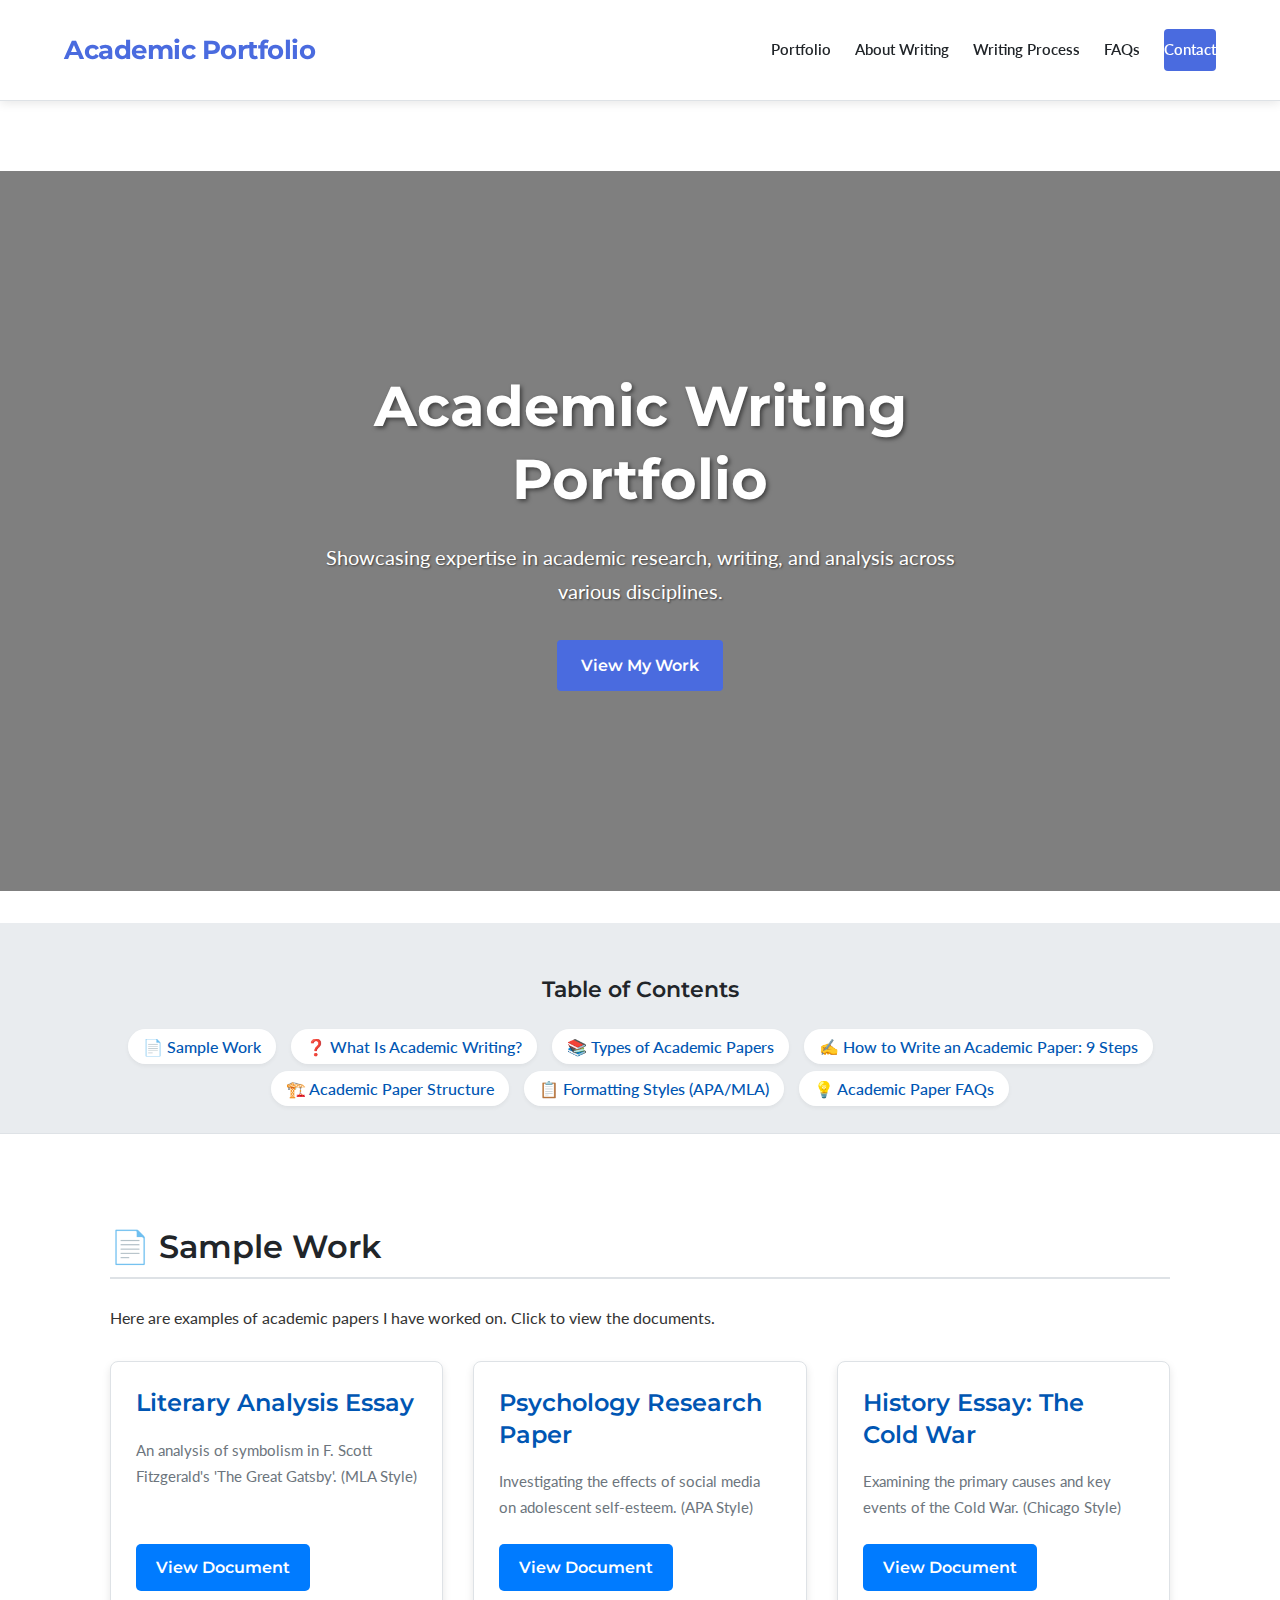
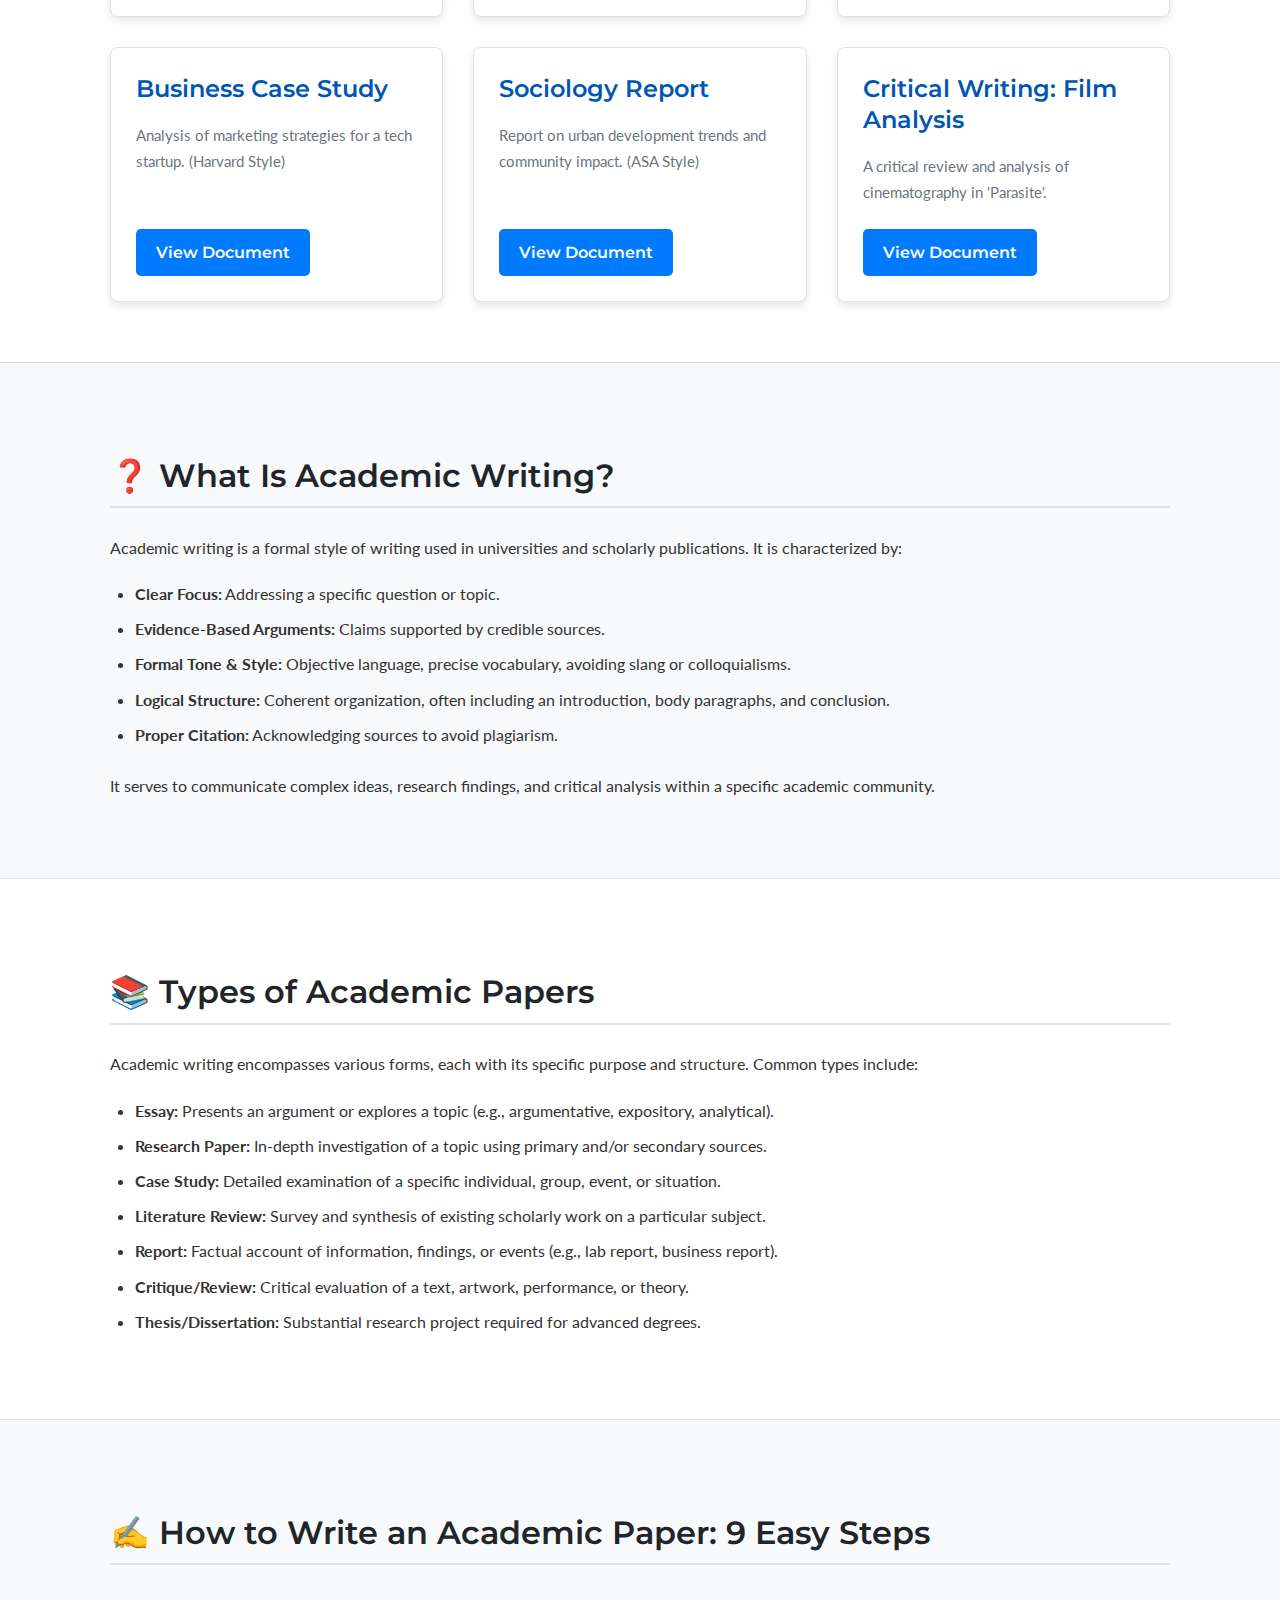
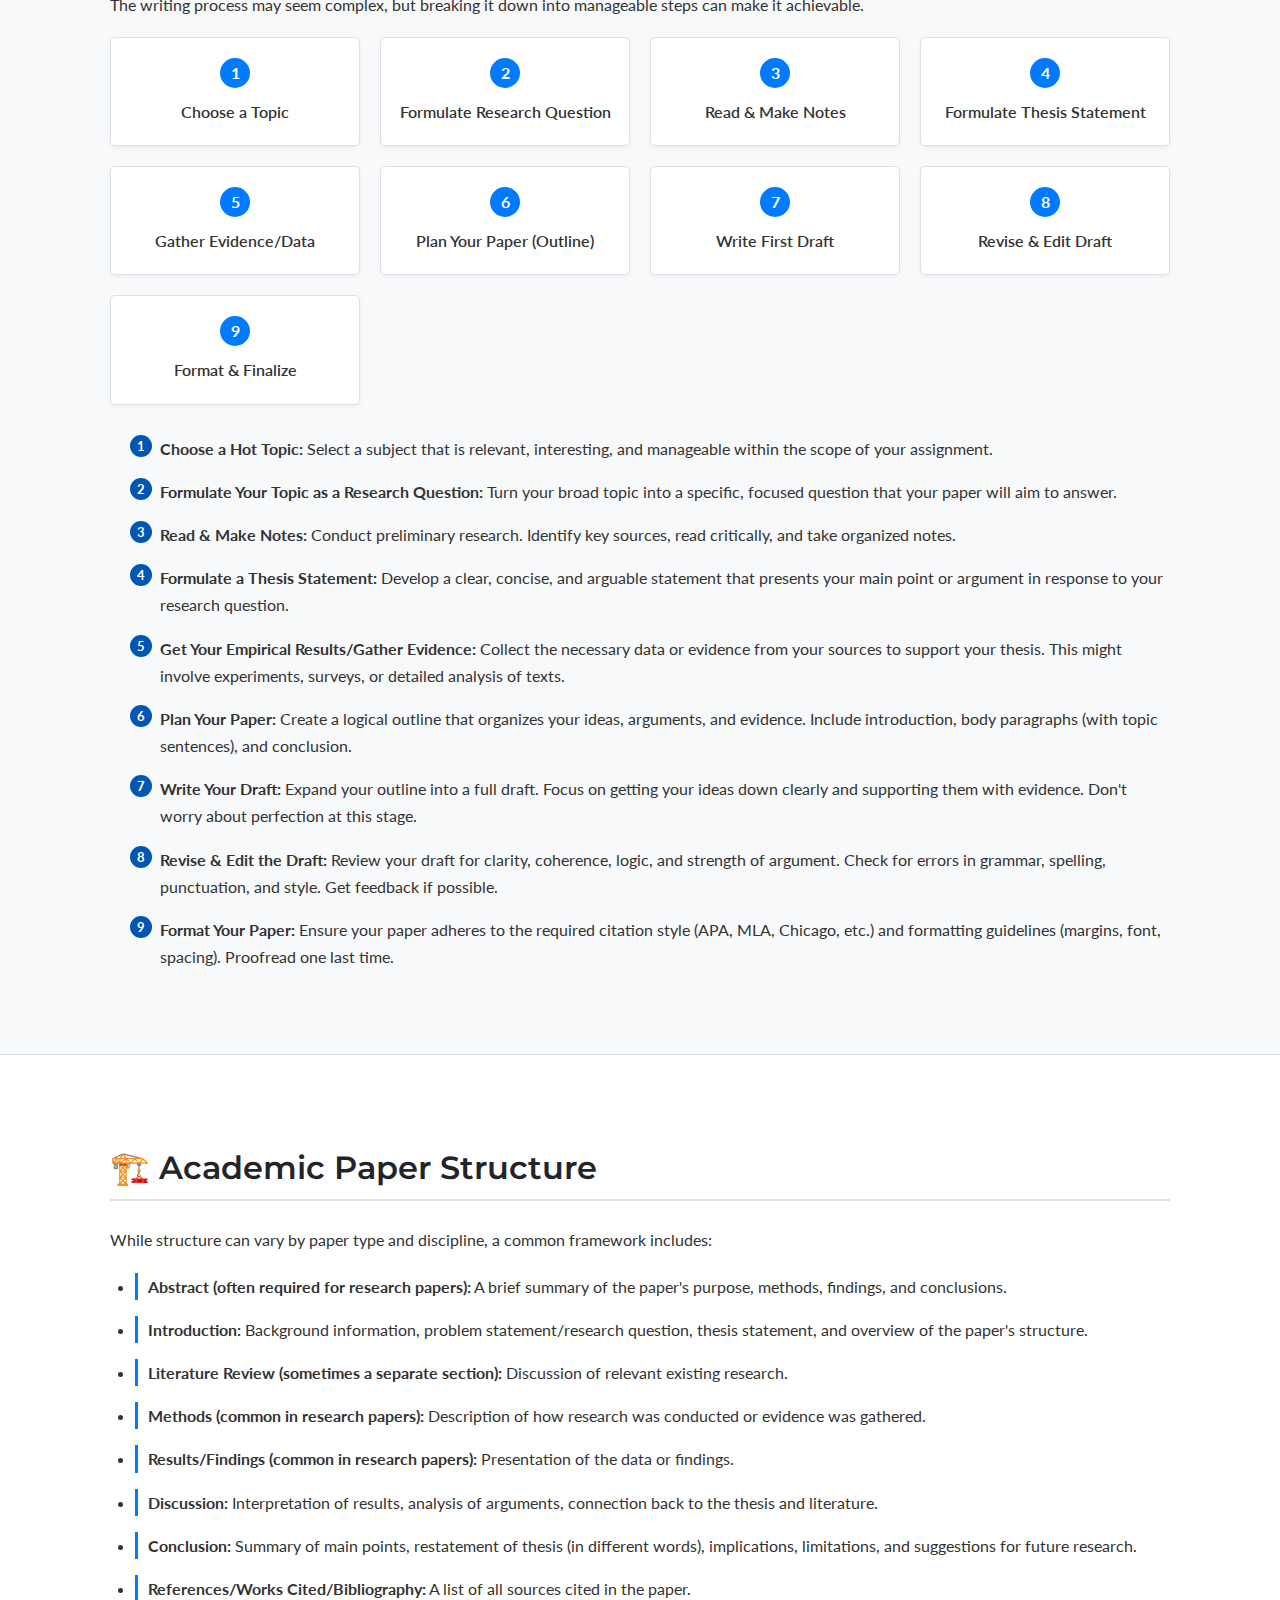
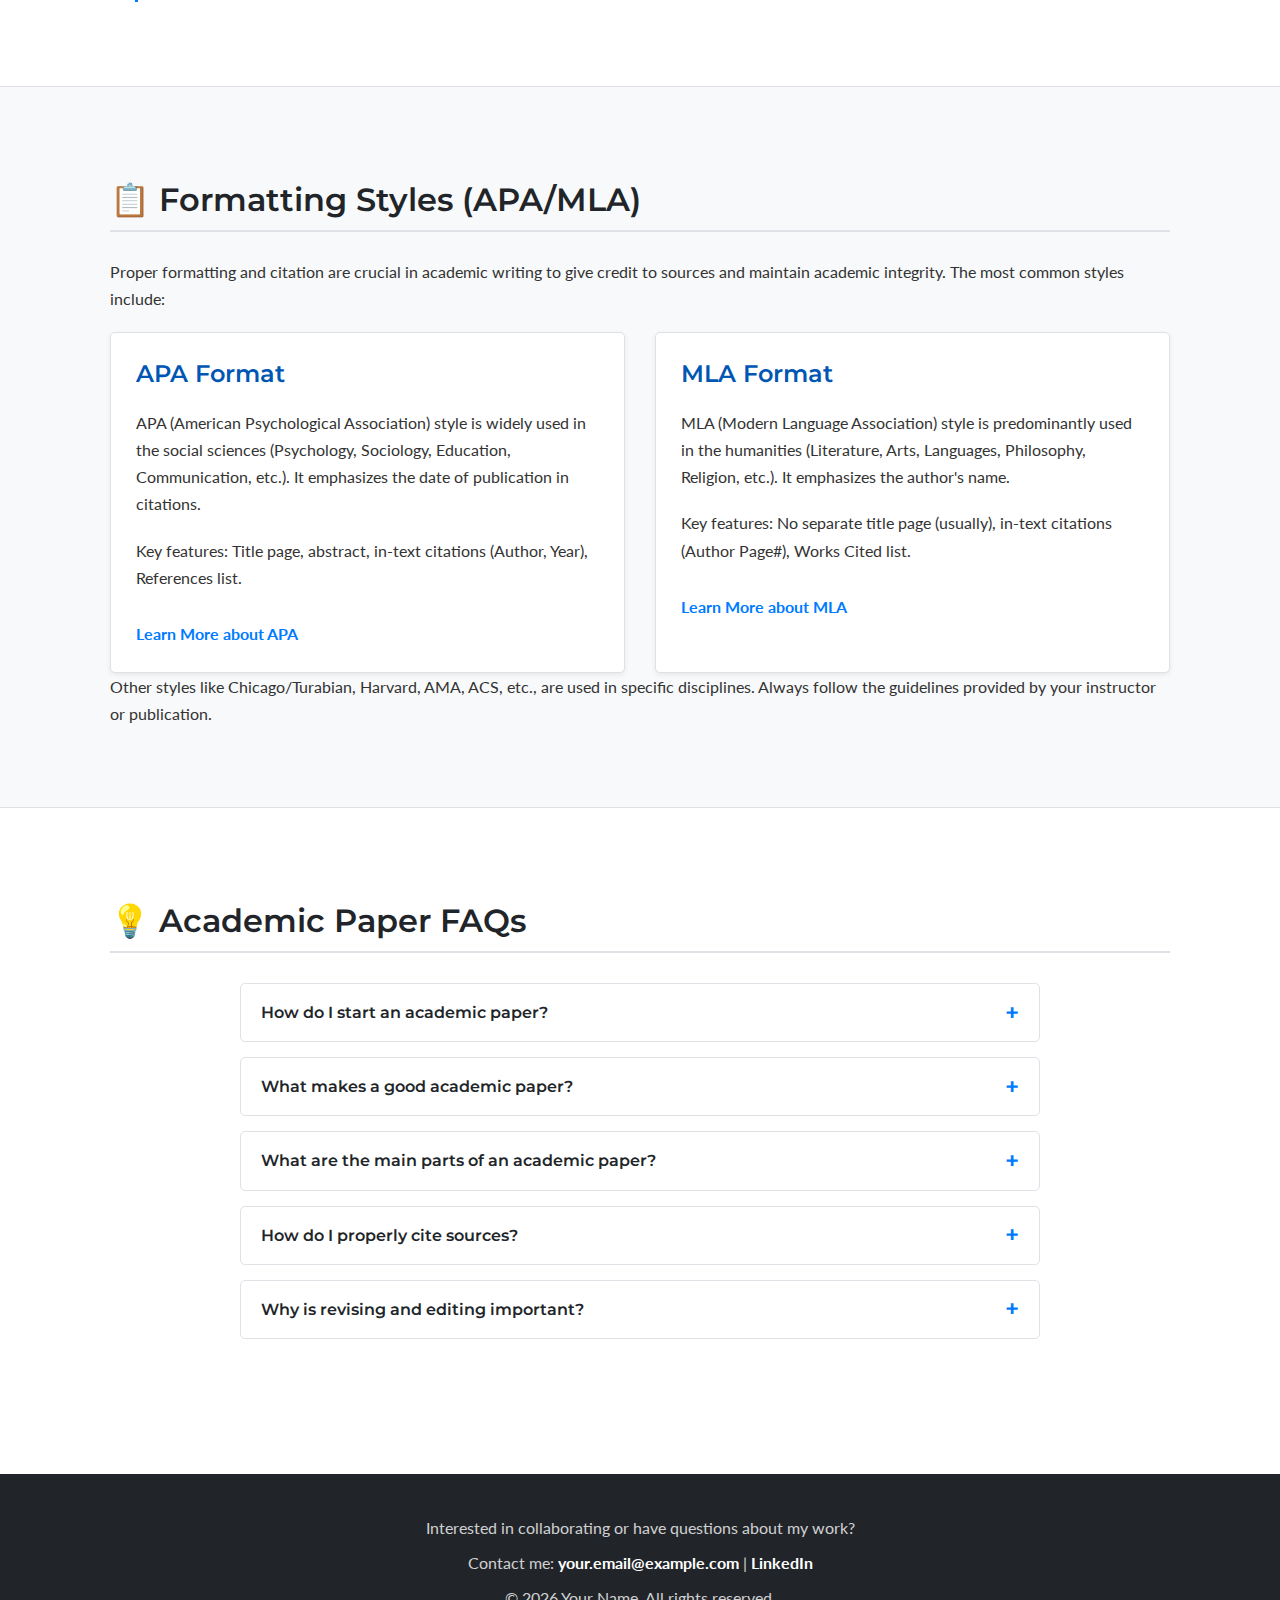
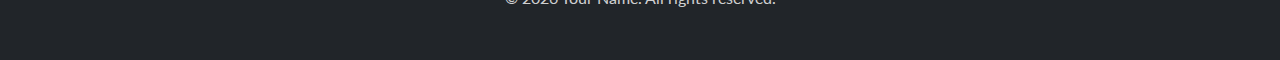
<file: index.html>
<!DOCTYPE html>
<html lang="en">
<head>
    <meta charset="UTF-8">
    <meta name="viewport" content="width=device-width, initial-scale=1.0">
    <title>My Academic Writing Portfolio</title>
    <!-- Google Fonts -->
    <link rel="preconnect" href="https://fonts.googleapis.com">
    <link rel="preconnect" href="https://fonts.gstatic.com" crossorigin>
    <link href="https://fonts.googleapis.com/css2?family=Lato:wght@300;400;700&family=Montserrat:wght@400;600;700&display=swap" rel="stylesheet">
    <!-- Custom CSS -->
    <link rel="stylesheet" href="style.css">
    <style>
        /* Header Styles */
        .site-header {
            background-color: white;
            box-shadow: 0 2px 10px rgba(0, 0, 0, 0.1);
            position: sticky;
            top: 0;
            z-index: 1000;
            padding: 1.25rem 0;
        }
        
        .header-wrapper {
            display: flex;
            justify-content: space-between;
            align-items: center;
            max-width: 1200px;
            margin: 0 auto;
            padding: 0 1.5rem;
        }
        
        .logo-link {
            text-decoration: none;
            display: flex;
            align-items: center;
            padding: 0.5rem 0;
        }
        
        .logo-text {
            font-family: 'Montserrat', sans-serif;
            font-weight: 700;
            font-size: 1.6rem;
            color: #4a6bdf;
            letter-spacing: -0.5px;
        }
        
        .nav-list {
            display: flex;
            list-style: none;
            margin: 0;
            padding: 0;
            gap: 2rem;
        }
        
        .nav-item {
            position: relative;
        }
        
        .nav-link {
            color: #333;
            text-decoration: none;
            font-weight: 600;
            font-size: 1.05rem;
            transition: color 0.3s ease;
            padding: 0.75rem 0;
            position: relative;
            display: inline-block;
        }
        
        .nav-link:after {
            content: '';
            position: absolute;
            width: 0;
            height: 2px;
            bottom: 0;
            left: 0;
            background-color: #4a6bdf;
            transition: width 0.3s ease;
        }
        
        .nav-link:hover {
            color: #4a6bdf;
        }
        
        .nav-link:hover:after {
            width: 100%;
        }
        
        .contact-link {
            background-color: #4a6bdf;
            color: white !important;
            padding: 0.75rem 1.25rem;
            border-radius: 4px;
            transition: all 0.3s ease;
        }
        
        .contact-link:hover {
            background-color: #3a56b5;
            transform: translateY(-2px);
            box-shadow: 0 4px 8px rgba(74, 107, 223, 0.2);
        }
        
        .contact-link:after {
            display: none;
        }
        
        .mobile-menu-toggle {
            display: none;
            background: none;
            border: none;
            cursor: pointer;
            padding: 0.5rem;
        }
        
        .bar {
            display: block;
            width: 25px;
            height: 3px;
            margin: 5px auto;
            background-color: #333;
            transition: all 0.3s ease-in-out;
        }
        
        @media (max-width: 768px) {
            .mobile-menu-toggle {
                display: block;
            }
            
            .main-nav {
                position: fixed;
                top: 80px;
                left: -100%;
                width: 100%;
                background-color: white;
                box-shadow: 0 4px 6px rgba(0, 0, 0, 0.1);
                padding: 1.5rem 0;
                transition: left 0.3s ease;
                z-index: 999;
            }
            
            .main-nav.active {
                left: 0;
            }
            
            .nav-list {
                flex-direction: column;
                align-items: center;
                gap: 1.25rem;
            }
            
            .mobile-menu-toggle.active .bar:nth-child(1) {
                transform: translateY(8px) rotate(45deg);
            }
            
            .mobile-menu-toggle.active .bar:nth-child(2) {
                opacity: 0;
            }
            
            .mobile-menu-toggle.active .bar:nth-child(3) {
                transform: translateY(-8px) rotate(-45deg);
            }
        }
        
        /* Hero Section Styles */
        .hero-section {
            position: relative;
            height: 80vh;
            min-height: 500px;
            display: flex;
            align-items: center;
            color: white;
            background-image: url('https://images.unsplash.com/photo-1507842217343-583bb7270b66?ixlib=rb-1.2.1&auto=format&fit=crop&w=1600&q=80');
            background-size: cover;
            background-position: center;
            text-align: center;
        }
        
        .hero-overlay {
            position: absolute;
            top: 0;
            left: 0;
            width: 100%;
            height: 100%;
            background-color: rgba(0, 0, 0, 0.5);
            z-index: 1;
        }
        
        .hero-section .container {
            position: relative;
            z-index: 2;
        }
        
        .hero-content {
            max-width: 800px;
            margin: 0 auto;
            padding: 2rem;
        }
        
        .hero-section h1 {
            font-size: 3.5rem;
            margin-bottom: 1.5rem;
            text-shadow: 2px 2px 4px rgba(0, 0, 0, 0.5);
        }
        
        .hero-section p {
            font-size: 1.25rem;
            margin-bottom: 2rem;
            text-shadow: 1px 1px 2px rgba(0, 0, 0, 0.5);
        }
        
        .btn-primary {
            display: inline-block;
            background-color: #4a6bdf;
            color: white;
            padding: 0.8rem 1.5rem;
            border-radius: 4px;
            text-decoration: none;
            font-weight: 600;
            transition: background-color 0.3s ease;
        }
        
        .btn-primary:hover {
            background-color: #3a56b5;
        }
        
        @media (max-width: 768px) {
            .hero-section h1 {
                font-size: 2.5rem;
            }
            
            .hero-section p {
                font-size: 1.1rem;
            }
        }
    </style>
</head>
<body>

    <header class="site-header">
        <div class="header-wrapper">
            <div class="logo">
                <a href="#" class="logo-link">
                    <span class="logo-text">Academic Portfolio</span>
                </a>
            </div>
            <button class="mobile-menu-toggle" aria-label="Toggle menu">
                <span class="bar"></span>
                <span class="bar"></span>
                <span class="bar"></span>
            </button>
            <nav class="main-nav">
                <ul class="nav-list">
                    <li class="nav-item"><a href="#portfolio" class="nav-link">Portfolio</a></li>
                    <li class="nav-item"><a href="#what-is" class="nav-link">About Writing</a></li>
                    <li class="nav-item"><a href="#how-to" class="nav-link">Writing Process</a></li>
                    <li class="nav-item"><a href="#faqs" class="nav-link">FAQs</a></li>
                    <li class="nav-item"><a href="#contact" class="nav-link contact-link">Contact</a></li>
                </ul>
            </nav>
        </div>
    </header>

    <main>
        <section id="hero" class="hero-section">
            <div class="hero-overlay"></div>
            <div class="container">
                <div class="hero-content">
                    <h1>Academic Writing Portfolio</h1>
                    <p>Showcasing expertise in academic research, writing, and analysis across various disciplines.</p>
                    <a href="#portfolio" class="btn btn-primary">View My Work</a>
                </div>
            </div>
        </section>

        <!-- Table of Contents -->
        <nav id="toc" class="table-of-contents">
            <div class="container">
                <h2>Table of Contents</h2>
                <ul>
                    <li><a href="#portfolio">📄 Sample Work</a></li>
                    <li><a href="#what-is">❓ What Is Academic Writing?</a></li>
                    <li><a href="#types">📚 Types of Academic Papers</a></li>
                    <li><a href="#how-to">✍️ How to Write an Academic Paper: 9 Steps</a></li>
                    <li><a href="#structure">🏗️ Academic Paper Structure</a></li>
                    <li><a href="#formatting">📋 Formatting Styles (APA/MLA)</a></li>
                    <li><a href="#faqs">💡 Academic Paper FAQs</a></li>
                </ul>
            </div>
        </nav>

        <!-- Portfolio Section -->
        <section id="portfolio" class="portfolio-section content-section">
            <div class="container">
                <h2>📄 Sample Work</h2>
                <p>Here are examples of academic papers I have worked on. Click to view the documents.</p>
                <div class="portfolio-grid">
                    <!-- Add your samples here -->
                    <!-- Sample Item 1 -->
                    <article class="portfolio-item">
                        <h3>Literary Analysis Essay</h3>
                        <p>An analysis of symbolism in F. Scott Fitzgerald's 'The Great Gatsby'. (MLA Style)</p>
                        <a href="https://drive.google.com/drive/folders/1TKyjg5C2Jf8KEhy-nbAXiX5KRUpRdp85?usp=drive_link" target="_blank" rel="noopener noreferrer" class="btn">View Document</a>
                    </article>
                    <!-- Sample Item 2 -->
                    <article class="portfolio-item">
                        <h3>Psychology Research Paper</h3>
                        <p>Investigating the effects of social media on adolescent self-esteem. (APA Style)</p>
                        <a href="https://drive.google.com/drive/folders/1TKyjg5C2Jf8KEhy-nbAXiX5KRUpRdp85?usp=drive_link" target="_blank" rel="noopener noreferrer" class="btn">View Document</a>
                    </article>
                     <!-- Sample Item 3 -->
                     <article class="portfolio-item">
                        <h3>History Essay: The Cold War</h3>
                        <p>Examining the primary causes and key events of the Cold War. (Chicago Style)</p>
                        <a href="https://drive.google.com/drive/folders/1TKyjg5C2Jf8KEhy-nbAXiX5KRUpRdp85?usp=drive_link" target="_blank" rel="noopener noreferrer" class="btn">View Document</a>
                    </article>
                    <!-- Add more portfolio items as needed -->
                     <article class="portfolio-item">
                        <h3>Business Case Study</h3>
                        <p>Analysis of marketing strategies for a tech startup. (Harvard Style)</p>
                        <a href="https://drive.google.com/drive/folders/1TKyjg5C2Jf8KEhy-nbAXiX5KRUpRdp85?usp=drive_link" target="_blank" rel="noopener noreferrer" class="btn">View Document</a>
                    </article>
                    <article class="portfolio-item">
                        <h3>Sociology Report</h3>
                        <p>Report on urban development trends and community impact. (ASA Style)</p>
                         <a href="https://drive.google.com/drive/folders/1TKyjg5C2Jf8KEhy-nbAXiX5KRUpRdp85?usp=drive_link" target="_blank" rel="noopener noreferrer" class="btn">View Document</a>
                    </article>
                    <article class="portfolio-item">
                        <h3>Critical Writing: Film Analysis</h3>
                        <p>A critical review and analysis of cinematography in 'Parasite'.</p>
                         <a href="https://drive.google.com/drive/folders/1TKyjg5C2Jf8KEhy-nbAXiX5KRUpRdp85?usp=drive_link" target="_blank" rel="noopener noreferrer" class="btn">View Document</a>
                    </article>
                </div>
            </div>
        </section>

        <!-- What Is Academic Paper Section -->
        <section id="what-is" class="content-section bg-light">
            <div class="container">
                <h2>❓ What Is Academic Writing?</h2>
                 <p>Academic writing is a formal style of writing used in universities and scholarly publications. It is characterized by:</p>
                <ul>
                    <li><strong>Clear Focus:</strong> Addressing a specific question or topic.</li>
                    <li><strong>Evidence-Based Arguments:</strong> Claims supported by credible sources.</li>
                    <li><strong>Formal Tone & Style:</strong> Objective language, precise vocabulary, avoiding slang or colloquialisms.</li>
                    <li><strong>Logical Structure:</strong> Coherent organization, often including an introduction, body paragraphs, and conclusion.</li>
                    <li><strong>Proper Citation:</strong> Acknowledging sources to avoid plagiarism.</li>
                </ul>
                 <p>It serves to communicate complex ideas, research findings, and critical analysis within a specific academic community.</p>
            </div>
        </section>

        <!-- Types of Academic Papers Section -->
        <section id="types" class="content-section">
            <div class="container">
                <h2>📚 Types of Academic Papers</h2>
                 <p>Academic writing encompasses various forms, each with its specific purpose and structure. Common types include:</p>
                <ul>
                    <li><strong>Essay:</strong> Presents an argument or explores a topic (e.g., argumentative, expository, analytical).</li>
                    <li><strong>Research Paper:</strong> In-depth investigation of a topic using primary and/or secondary sources.</li>
                    <li><strong>Case Study:</strong> Detailed examination of a specific individual, group, event, or situation.</li>
                    <li><strong>Literature Review:</strong> Survey and synthesis of existing scholarly work on a particular subject.</li>
                    <li><strong>Report:</strong> Factual account of information, findings, or events (e.g., lab report, business report).</li>
                    <li><strong>Critique/Review:</strong> Critical evaluation of a text, artwork, performance, or theory.</li>
                    <li><strong>Thesis/Dissertation:</strong> Substantial research project required for advanced degrees.</li>
                </ul>
            </div>
        </section>

        <!-- How to Write Section -->
        <section id="how-to" class="content-section bg-light">
            <div class="container">
                <h2>✍️ How to Write an Academic Paper: 9 Easy Steps</h2>
                <p>The writing process may seem complex, but breaking it down into manageable steps can make it achievable.</p>
                <div class="steps-grid">
                    <div class="step-item"><span>1</span> Choose a Topic</div>
                    <div class="step-item"><span>2</span> Formulate Research Question</div>
                    <div class="step-item"><span>3</span> Read & Make Notes</div>
                    <div class="step-item"><span>4</span> Formulate Thesis Statement</div>
                    <div class="step-item"><span>5</span> Gather Evidence/Data</div>
                    <div class="step-item"><span>6</span> Plan Your Paper (Outline)</div>
                    <div class="step-item"><span>7</span> Write First Draft</div>
                    <div class="step-item"><span>8</span> Revise & Edit Draft</div>
                    <div class="step-item"><span>9</span> Format & Finalize</div>
                </div>
                <ol class="steps-list">
                   <li><strong>Choose a Hot Topic:</strong> Select a subject that is relevant, interesting, and manageable within the scope of your assignment.</li>
                   <li><strong>Formulate Your Topic as a Research Question:</strong> Turn your broad topic into a specific, focused question that your paper will aim to answer.</li>
                   <li><strong>Read & Make Notes:</strong> Conduct preliminary research. Identify key sources, read critically, and take organized notes.</li>
                   <li><strong>Formulate a Thesis Statement:</strong> Develop a clear, concise, and arguable statement that presents your main point or argument in response to your research question.</li>
                   <li><strong>Get Your Empirical Results/Gather Evidence:</strong> Collect the necessary data or evidence from your sources to support your thesis. This might involve experiments, surveys, or detailed analysis of texts.</li>
                   <li><strong>Plan Your Paper:</strong> Create a logical outline that organizes your ideas, arguments, and evidence. Include introduction, body paragraphs (with topic sentences), and conclusion.</li>
                   <li><strong>Write Your Draft:</strong> Expand your outline into a full draft. Focus on getting your ideas down clearly and supporting them with evidence. Don't worry about perfection at this stage.</li>
                   <li><strong>Revise & Edit the Draft:</strong> Review your draft for clarity, coherence, logic, and strength of argument. Check for errors in grammar, spelling, punctuation, and style. Get feedback if possible.</li>
                   <li><strong>Format Your Paper:</strong> Ensure your paper adheres to the required citation style (APA, MLA, Chicago, etc.) and formatting guidelines (margins, font, spacing). Proofread one last time.</li>
                </ol>
            </div>
        </section>

        <!-- Structure Section -->
         <section id="structure" class="content-section">
            <div class="container">
                <h2>🏗️ Academic Paper Structure</h2>
                <p>While structure can vary by paper type and discipline, a common framework includes:</p>
                <ul class="structure-list">
                    <li><strong>Abstract (often required for research papers):</strong> A brief summary of the paper's purpose, methods, findings, and conclusions.</li>
                    <li><strong>Introduction:</strong> Background information, problem statement/research question, thesis statement, and overview of the paper's structure.</li>
                    <li><strong>Literature Review (sometimes a separate section):</strong> Discussion of relevant existing research.</li>
                    <li><strong>Methods (common in research papers):</strong> Description of how research was conducted or evidence was gathered.</li>
                    <li><strong>Results/Findings (common in research papers):</strong> Presentation of the data or findings.</li>
                    <li><strong>Discussion:</strong> Interpretation of results, analysis of arguments, connection back to the thesis and literature.</li>
                    <li><strong>Conclusion:</strong> Summary of main points, restatement of thesis (in different words), implications, limitations, and suggestions for future research.</li>
                    <li><strong>References/Works Cited/Bibliography:</strong> A list of all sources cited in the paper.</li>
                </ul>
            </div>
        </section>

        <!-- Formatting Section -->
        <section id="formatting" class="content-section bg-light">
            <div class="container">
                <h2>📋 Formatting Styles (APA/MLA)</h2>
                 <p>Proper formatting and citation are crucial in academic writing to give credit to sources and maintain academic integrity. The most common styles include:</p>
                <div class="formatting-styles">
                    <div class="style-box">
                        <h3>APA Format</h3>
                        <p>APA (American Psychological Association) style is widely used in the social sciences (Psychology, Sociology, Education, Communication, etc.). It emphasizes the date of publication in citations.</p>
                        <p>Key features: Title page, abstract, in-text citations (Author, Year), References list.</p>
                        <a href="https://apastyle.apa.org/" target="_blank" rel="noopener noreferrer" class="learn-more-link">Learn More about APA</a>
                    </div>
                    <div class="style-box">
                        <h3>MLA Format</h3>
                        <p>MLA (Modern Language Association) style is predominantly used in the humanities (Literature, Arts, Languages, Philosophy, Religion, etc.). It emphasizes the author's name.</p>
                        <p>Key features: No separate title page (usually), in-text citations (Author Page#), Works Cited list.</p>
                        <a href="https://style.mla.org/" target="_blank" rel="noopener noreferrer" class="learn-more-link">Learn More about MLA</a>
                    </div>
                </div>
                 <p>Other styles like Chicago/Turabian, Harvard, AMA, ACS, etc., are used in specific disciplines. Always follow the guidelines provided by your instructor or publication.</p>
            </div>
        </section>


        <!-- FAQs Section -->
        <section id="faqs" class="content-section">
            <div class="container">
                <h2>💡 Academic Paper FAQs</h2>
                <div class="faq-list">
                    <details class="faq-item">
                        <summary>How do I start an academic paper?</summary>
                        <p>Start by thoroughly understanding the assignment prompt. Choose a topic that interests you and is manageable. Formulate a specific research question and conduct preliminary research to see if sufficient resources are available. Develop a working thesis statement and create a basic outline before you start writing.</p>
                    </details>
                     <details class="faq-item">
                        <summary>What makes a good academic paper?</summary>
                        <p>A good academic paper has a clear purpose and a strong, arguable thesis. It presents a well-structured, logical argument supported by credible evidence from scholarly sources. The writing is clear, concise, formal, and objective. Proper citation and formatting according to the required style are also essential.</p>
                    </details>
                    <details class="faq-item">
                        <summary>What are the main parts of an academic paper?</summary>
                        <p>Most academic papers include an introduction (with a thesis statement), body paragraphs (each focusing on a specific point with supporting evidence), and a conclusion (summarizing the argument and offering final thoughts). Research papers often have additional sections like Abstract, Literature Review, Methods, Results, and Discussion.</p>
                    </details>
                    <details class="faq-item">
                        <summary>How do I properly cite sources?</summary>
                        <p>Follow the specific citation style guide (APA, MLA, Chicago, etc.) required for your assignment. This involves two parts: brief in-text citations within your paper whenever you quote, paraphrase, or summarize information from a source, and a comprehensive list of all cited sources (References, Works Cited, Bibliography) at the end of your paper.</p>
                    </details>
                     <details class="faq-item">
                        <summary>Why is revising and editing important?</summary>
                        <p>Revision focuses on improving the content and structure of your paper – clarity of argument, logical flow, strength of evidence, and overall coherence. Editing focuses on correcting errors in grammar, punctuation, spelling, sentence structure, and formatting. Both are crucial for producing a polished, professional, and effective academic paper.</p>
                    </details>
                </div>
            </div>
        </section>

    </main>

    <footer id="contact" class="site-footer">
        <div class="container">
            <p>Interested in collaborating or have questions about my work?</p>
            <p>Contact me: <a href="mailto:your.email@example.com">your.email@example.com</a> | <a href="https://linkedin.com/in/yourprofile" target="_blank" rel="noopener noreferrer">LinkedIn</a></p>
            <p>© <span id="year"></span> Your Name. All rights reserved.</p>
        </div>
    </footer>

    <!-- Custom JS -->
    <script src="script.js"></script>
    <script>
        // Mobile menu toggle functionality
        document.addEventListener('DOMContentLoaded', function() {
            const mobileMenuToggle = document.querySelector('.mobile-menu-toggle');
            const mainNav = document.querySelector('.main-nav');
            
            if (mobileMenuToggle) {
                mobileMenuToggle.addEventListener('click', function() {
                    this.classList.toggle('active');
                    mainNav.classList.toggle('active');
                });
            }
            
            // Close mobile menu when clicking on a nav link
            const navLinks = document.querySelectorAll('.nav-link');
            navLinks.forEach(link => {
                link.addEventListener('click', function() {
                    mobileMenuToggle.classList.remove('active');
                    mainNav.classList.remove('active');
                });
            });
            
            // Set current year in footer
            document.getElementById('year').textContent = new Date().getFullYear();
        });
    </script>
</body>
</html>
</file>
<file: style.css>
/* --- Global Styles & Resets --- */
:root {
    --primary-color: #0056b3; /* Deep Blue */
    --secondary-color: #f8f9fa; /* Light Gray Background */
    --accent-color: #007bff; /* Bright Blue */
    --text-color: #333;
    --heading-color: #212529;
    --light-text: #6c757d;
    --border-color: #dee2e6;
    --white: #fff;
    --box-shadow: 0 4px 8px rgba(0, 0, 0, 0.1);
    --font-primary: 'Lato', sans-serif;
    --font-secondary: 'Montserrat', sans-serif;
}

* {
    box-sizing: border-box;
    margin: 0;
    padding: 0;
}

html {
    scroll-behavior: smooth;
}

body {
    font-family: var(--font-primary);
    line-height: 1.7;
    color: var(--text-color);
    background-color: var(--white);
}

.container {
    max-width: 1100px;
    margin: 0 auto;
    padding: 0 20px;
}

h1, h2, h3, h4, h5, h6 {
    font-family: var(--font-secondary);
    color: var(--heading-color);
    margin-bottom: 0.8em;
    line-height: 1.3;
    font-weight: 600;
}

h1 { font-size: 2.8rem; font-weight: 700; }
h2 { font-size: 2rem; margin-top: 1em; border-bottom: 2px solid var(--border-color); padding-bottom: 0.3em; }
h3 { font-size: 1.5rem; }
h4 { font-size: 1.2rem; }

p {
    margin-bottom: 1.2em;
}

a {
    color: var(--accent-color);
    text-decoration: none;
    transition: color 0.3s ease;
}

a:hover {
    color: var(--primary-color);
    text-decoration: underline;
}

ul, ol {
    margin-bottom: 1.5em;
    padding-left: 25px;
}

li {
    margin-bottom: 0.5em;
}

img {
    max-width: 100%;
    height: auto;
}

.btn {
    display: inline-block;
    background-color: var(--accent-color);
    color: var(--white);
    padding: 10px 20px;
    border: none;
    border-radius: 5px;
    cursor: pointer;
    text-decoration: none;
    font-family: var(--font-secondary);
    font-weight: 600;
    transition: background-color 0.3s ease, transform 0.2s ease;
}

.btn:hover {
    background-color: var(--primary-color);
    color: var(--white);
    text-decoration: none;
    transform: translateY(-2px);
}

.content-section {
    padding: 60px 0;
}

.bg-light {
    background-color: var(--secondary-color);
    border-top: 1px solid var(--border-color);
    border-bottom: 1px solid var(--border-color);
}


/* --- Header --- */
.site-header {
    position: fixed;
    top: 0;
    left: 0;
    width: 100%;
    background-color: rgba(255, 255, 255, 0.95);
    border-bottom: 1px solid var(--border-color);
    padding: 0;
    z-index: 1000;
    box-shadow: 0 2px 10px rgba(0, 0, 0, 0.1);
    transition: all 0.3s ease;
}

.site-header.scrolled {
    padding: 0.5rem 0;
    background-color: rgba(255, 255, 255, 0.98);
    box-shadow: 0 4px 12px rgba(0, 0, 0, 0.15);
}

.site-header .container {
    display: flex;
    justify-content: space-between;
    align-items: center;
    padding: 1rem 0;
}

.site-header .logo {
    font-size: 1.5rem;
    font-weight: 700;
    font-family: var(--font-secondary);
    color: var(--primary-color);
    letter-spacing: -0.5px;
    transition: color 0.3s ease;
}

.site-header .logo:hover {
    color: var(--accent-color);
    text-decoration: none;
}

.main-nav ul {
    list-style: none;
    padding: 0;
    margin: 0;
    display: flex;
    gap: 1.5rem;
}

.main-nav li {
    margin-left: 0;
    margin-bottom: 0;
    position: relative;
}

.main-nav a {
    text-decoration: none;
    color: var(--heading-color);
    font-weight: 600;
    font-size: 0.95rem;
    padding: 0.5rem 0;
    position: relative;
    transition: color 0.3s ease;
}

.main-nav a::after {
    content: '';
    position: absolute;
    bottom: 0;
    left: 0;
    width: 0;
    height: 2px;
    background-color: var(--accent-color);
    transition: width 0.3s ease;
}

.main-nav a:hover,
.main-nav a.active {
    color: var(--accent-color);
    text-decoration: none;
}

.main-nav a:hover::after,
.main-nav a.active::after {
    width: 100%;
}

.mobile-menu-toggle {
    display: none;
    background: none;
    border: none;
    cursor: pointer;
    padding: 0.5rem;
}

.bar {
    display: block;
    width: 25px;
    height: 3px;
    margin: 5px auto;
    background-color: var(--heading-color);
    transition: all 0.3s ease;
}

/* --- Hero Section --- */
.hero-section {
    position: relative;
    height: 80vh;
    min-height: 500px;
    display: flex;
    align-items: center;
    background-image: url('https://source.unsplash.com/random/1920x1080/?library,books,writing');
    background-size: cover;
    background-position: center;
    color: var(--white);
    text-align: center;
    margin-bottom: 2rem;
    margin-top: 70px; /* Add space for fixed header */
}

.hero-overlay {
    position: absolute;
    top: 0;
    left: 0;
    width: 100%;
    height: 100%;
    background-color: rgba(0, 0, 0, 0.6);
    z-index: 1;
}

.hero-section .container {
    position: relative;
    z-index: 2;
    max-width: 800px;
    padding: 2rem;
}

.hero-section h1 {
    color: var(--white);
    font-size: 3.5rem;
    font-weight: 700;
    margin-bottom: 1.5rem;
    text-shadow: 2px 2px 4px rgba(0, 0, 0, 0.5);
}

.hero-section p {
    font-size: 1.25rem;
    max-width: 700px;
    margin: 0 auto 2rem auto;
    text-shadow: 1px 1px 3px rgba(0, 0, 0, 0.5);
}

.hero-section .btn {
    padding: 0.75rem 1.5rem;
    font-weight: 600;
}

/* --- Table of Contents --- */
.table-of-contents {
    background-color: #e9ecef; /* Slightly different light gray */
    padding: 30px 0;
    border-bottom: 1px solid var(--border-color);
}

.table-of-contents h2 {
    font-size: 1.4rem;
    border-bottom: none;
    margin-bottom: 1em;
    text-align: center;
}

.table-of-contents ul {
    list-style: none;
    padding: 0;
    display: flex;
    flex-wrap: wrap;
    justify-content: center;
    gap: 15px;
    margin-bottom: 0;
}

.table-of-contents li {
    margin-bottom: 0;
}

.table-of-contents a {
    text-decoration: none;
    color: var(--primary-color);
    font-weight: 500;
    padding: 8px 15px;
    border-radius: 20px;
    background-color: var(--white);
    box-shadow: 0 2px 4px rgba(0,0,0,0.05);
    transition: background-color 0.3s ease, color 0.3s ease;
}

.table-of-contents a:hover {
    background-color: var(--accent-color);
    color: var(--white);
    text-decoration: none;
}


/* --- Portfolio Section --- */
.portfolio-grid {
    display: grid;
    grid-template-columns: repeat(auto-fit, minmax(300px, 1fr));
    gap: 30px;
    margin-top: 30px;
}

.portfolio-item {
    background-color: var(--white);
    border: 1px solid var(--border-color);
    border-radius: 8px;
    padding: 25px;
    box-shadow: var(--box-shadow);
    transition: transform 0.3s ease, box-shadow 0.3s ease;
    display: flex;
    flex-direction: column;
}

.portfolio-item:hover {
    transform: translateY(-5px);
    box-shadow: 0 8px 16px rgba(0, 0, 0, 0.1);
}

.portfolio-item h3 {
    margin-top: 0;
    color: var(--primary-color);
}

.portfolio-item p {
    flex-grow: 1; /* Pushes the button to the bottom */
    color: var(--light-text);
    font-size: 0.95rem;
    margin-bottom: 1.5em; /* Ensure space before button */
}

.portfolio-item .btn {
    align-self: flex-start; /* Align button to the left */
    margin-top: auto; /* Pushes button to the bottom */
}


/* --- Steps Grid (How To) --- */
.steps-grid {
    display: grid;
    grid-template-columns: repeat(auto-fit, minmax(200px, 1fr));
    gap: 20px;
    margin-bottom: 30px;
    text-align: center;
}

.step-item {
    background-color: var(--white);
    padding: 20px 15px;
    border: 1px solid var(--border-color);
    border-radius: 5px;
    font-weight: 600;
    box-shadow: 0 2px 4px rgba(0,0,0,0.05);
}

.step-item span {
    display: block;
    background-color: var(--accent-color);
    color: var(--white);
    border-radius: 50%;
    width: 30px;
    height: 30px;
    line-height: 30px;
    margin: 0 auto 10px auto;
    font-size: 1rem;
    font-weight: 700;
}

.steps-list {
    margin-top: 30px;
    padding-left: 20px; /* Reset default padding */
    list-style-type: none;
}

.steps-list li {
    position: relative;
    padding-left: 30px; /* Space for the number */
    margin-bottom: 1em;
}

.steps-list li::before {
    content: counter(step-counter);
    counter-increment: step-counter;
    position: absolute;
    left: 0;
    top: 0;
    background-color: var(--primary-color);
    color: white;
    width: 22px;
    height: 22px;
    border-radius: 50%;
    text-align: center;
    font-size: 0.8rem;
    line-height: 22px;
    font-weight: bold;
}

body { /* Initialize counter */
    counter-reset: step-counter;
}


/* --- Structure List --- */
.structure-list li {
    padding-left: 10px;
    border-left: 3px solid var(--accent-color);
    margin-bottom: 1em;
}

/* --- Formatting Section --- */
.formatting-styles {
    display: flex;
    gap: 30px;
    margin-top: 20px;
    flex-wrap: wrap; /* Allow wrapping on smaller screens */
}

.style-box {
    flex: 1; /* Each box takes equal space */
    min-width: 280px; /* Minimum width before wrapping */
    background-color: var(--white);
    padding: 25px;
    border: 1px solid var(--border-color);
    border-radius: 5px;
    box-shadow: 0 2px 5px rgba(0,0,0,0.07);
}

.style-box h3 {
    color: var(--primary-color);
    margin-top: 0;
}

.learn-more-link {
    font-weight: bold;
    display: inline-block;
    margin-top: 10px;
}


/* --- FAQs Section --- */
.faq-list {
    max-width: 800px;
    margin: 30px auto 0 auto;
}

.faq-item {
    border: 1px solid var(--border-color);
    border-radius: 5px;
    margin-bottom: 15px;
    background-color: var(--white);
    overflow: hidden; /* Prevents content spillover during animation (if added) */
}

.faq-item summary {
    font-weight: 600;
    padding: 15px 20px;
    cursor: pointer;
    list-style: none; /* Remove default marker */
    position: relative;
    font-family: var(--font-secondary);
    color: var(--heading-color);
    transition: background-color 0.3s ease;
}

.faq-item summary:hover {
    background-color: var(--secondary-color);
}

.faq-item summary::after { /* Custom marker */
    content: '+';
    position: absolute;
    right: 20px;
    top: 50%;
    transform: translateY(-50%);
    font-size: 1.5rem;
    color: var(--accent-color);
    transition: transform 0.3s ease;
}

.faq-item[open] summary {
    background-color: var(--secondary-color);
    border-bottom: 1px solid var(--border-color);
}

.faq-item[open] summary::after {
    transform: translateY(-50%) rotate(45deg);
}

.faq-item p {
    padding: 20px;
    margin-bottom: 0;
    font-size: 0.95rem;
    border-top: 1px solid var(--border-color); /* Ensure separation when open */
    background: #fdfdfd;
}

/* --- Footer --- */
.site-footer {
    background-color: var(--heading-color);
    color: var(--white);
    text-align: center;
    padding: 40px 0;
    margin-top: 60px;
}

.site-footer p {
    margin-bottom: 0.5em;
    color: rgba(255, 255, 255, 0.8);
}

.site-footer a {
    color: var(--white);
    font-weight: bold;
}

.site-footer a:hover {
    text-decoration: underline;
    color: #ccc;
}

/* --- Responsiveness --- */
@media (max-width: 992px) {
    h1 { font-size: 2.4rem; }
    h2 { font-size: 1.8rem; }
    .portfolio-grid { grid-template-columns: repeat(auto-fit, minmax(280px, 1fr)); }
}

@media (max-width: 768px) {
    .mobile-menu-toggle {
        display: block;
        z-index: 1001;
    }
    
    .site-header .container { 
        flex-direction: row; 
        align-items: center; 
    }
    
    .main-nav {
        position: fixed;
        top: 0;
        right: -100%;
        width: 80%;
        max-width: 300px;
        height: 100vh;
        background-color: white;
        box-shadow: -5px 0 15px rgba(0, 0, 0, 0.1);
        padding: 5rem 2rem 2rem;
        transition: right 0.3s ease;
        z-index: 1000;
    }
    
    .main-nav.active {
        right: 0;
    }
    
    .main-nav ul { 
        flex-direction: column;
        gap: 1.5rem;
    }
    
    .main-nav li { 
        margin: 0; 
    }
    
    .mobile-menu-toggle.active .bar:nth-child(1) {
        transform: translateY(8px) rotate(45deg);
    }
    
    .mobile-menu-toggle.active .bar:nth-child(2) {
        opacity: 0;
    }
    
    .mobile-menu-toggle.active .bar:nth-child(3) {
        transform: translateY(-8px) rotate(-45deg);
    }
    
    .hero-section { height: 70vh; }
    .hero-section h1 { font-size: 2.5rem; }
    .hero-section p { font-size: 1.1rem; }
    .table-of-contents ul { gap: 10px; }
    .table-of-contents a { padding: 6px 12px; font-size: 0.9rem; }
    .steps-grid { grid-template-columns: 1fr 1fr; } /* 2 columns for steps */
    .formatting-styles { flex-direction: column; } /* Stack formatting boxes */
}

@media (max-width: 576px) {
    body { font-size: 15px; }
    .container { padding: 0 15px; }
    h1 { font-size: 1.8rem; }
    h2 { font-size: 1.6rem; }
    .portfolio-grid { grid-template-columns: 1fr; } /* Single column */
    .steps-grid { grid-template-columns: 1fr; } /* Single column */
    .table-of-contents ul { gap: 8px; }
    .table-of-contents a { padding: 5px 10px; font-size: 0.85rem; }
    .main-nav { width: 100%; max-width: none; }
    .main-nav a { font-size: 1rem; }
    .faq-item summary { padding-right: 40px; } /* Ensure space for marker */
    .faq-item summary::after { right: 15px; }
}
</file>
